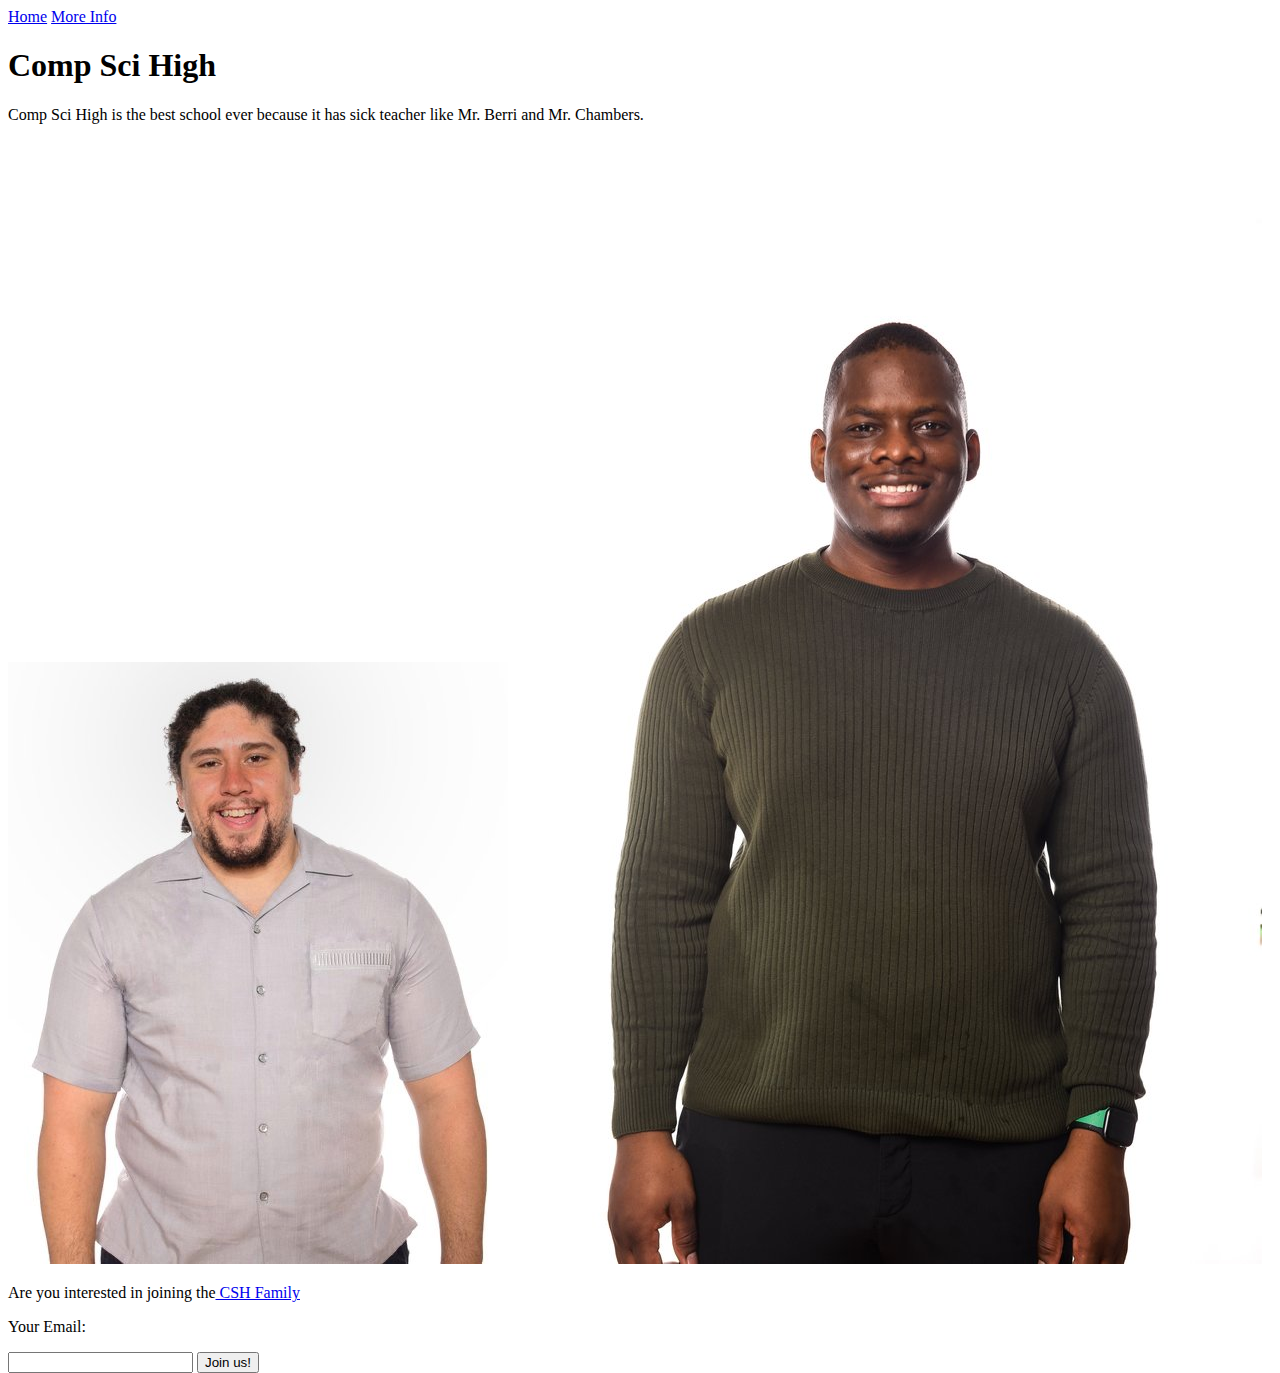
<file: index.html>
<!DOCTYPE html>
<html>
  <link rel="stylesheet" href="style.css" </link>
<head>
<a id="a1" href="index.html">Home</a>
  <a href="moreinfo.html">More Info</a>
  <meta charset="utf-8">
  <meta name="viewport" content="width=device-width">
  <title>replit</title>
  
</head>

<body>
  <h1>Comp Sci High</h1>
  <p>Comp Sci High is the best school ever because it has sick teacher like Mr. Berri and Mr. Chambers.</p>
  <img id="img1" src="berrios.jpeg">
  <img id="img2"  src="chambers.jpeg">

  <p>Are you interested in joining the<a href="https://www.compscihigh.org/our-team"> CSH Family</a></p>
  <p>Your Email: </p>
  <input type="text" id="Email" name="Email">
  <button>Join us!</button>

  
</body>

</html>
</file>
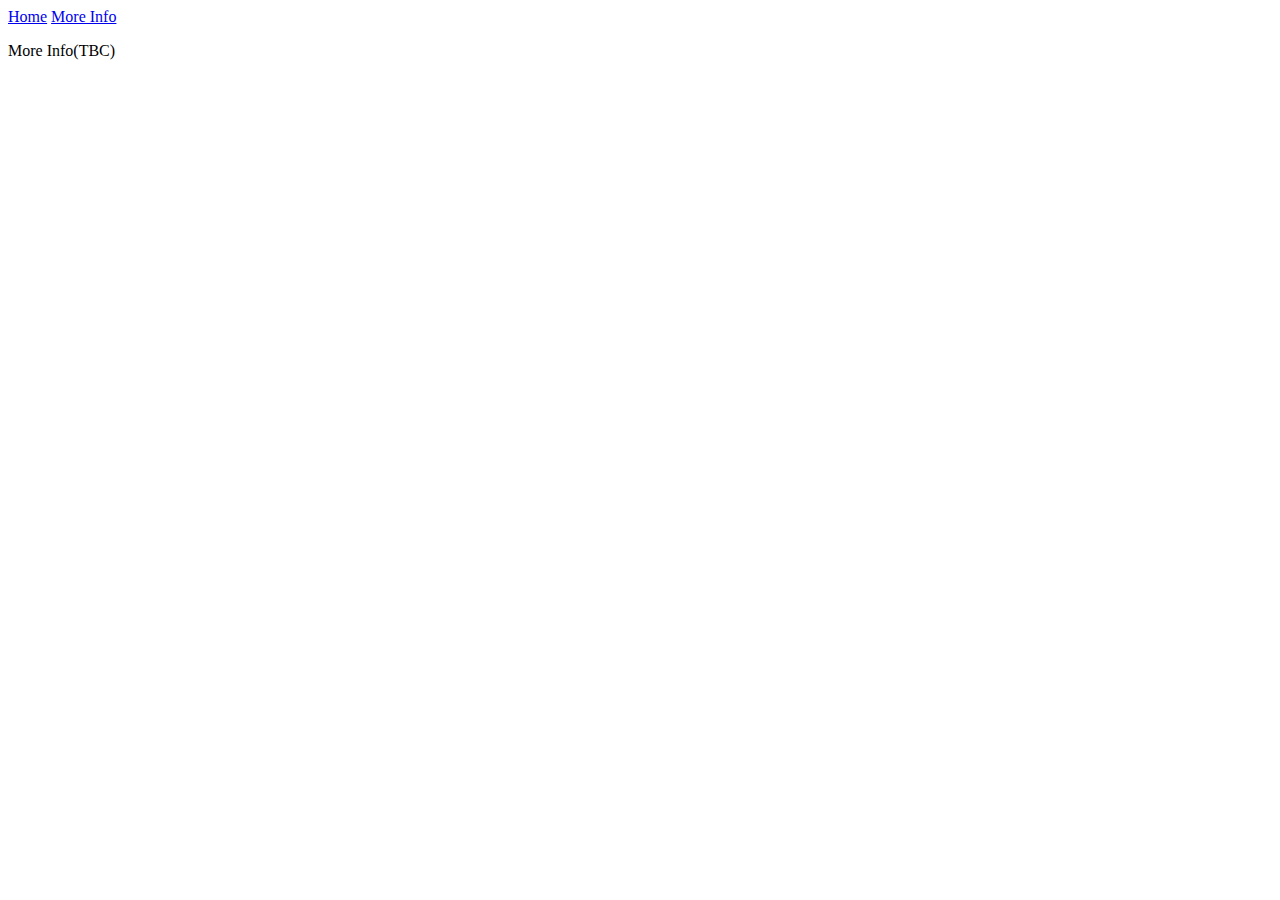
<file: moreinfo.html>
<!DOCTYPE html>
<html>
  <link rel="stylesheet" href="style.css" </link>
<head>
  <a id="a1" href="index.html">Home</a>
  <a href="moreinfo.html">More Info</a>
  <meta charset="utf-8">
  <meta name="viewport" content="width=device-width">
  <title>replit</title>

</head>

<body>
<p>More Info(TBC)</p>
</body>

</html>
</file>
<file: style.css>
html {
  height: 100%;
  width: 100%;

head{
  overflow-clip-margin: content-box;
  overflow: clip;
}
body{
   overflow-clip-margin: content-box;
   overflow: clip;
}
a1{
  background-color: yellow;
  width: 100px;
  height: 20px;
}
</file>
